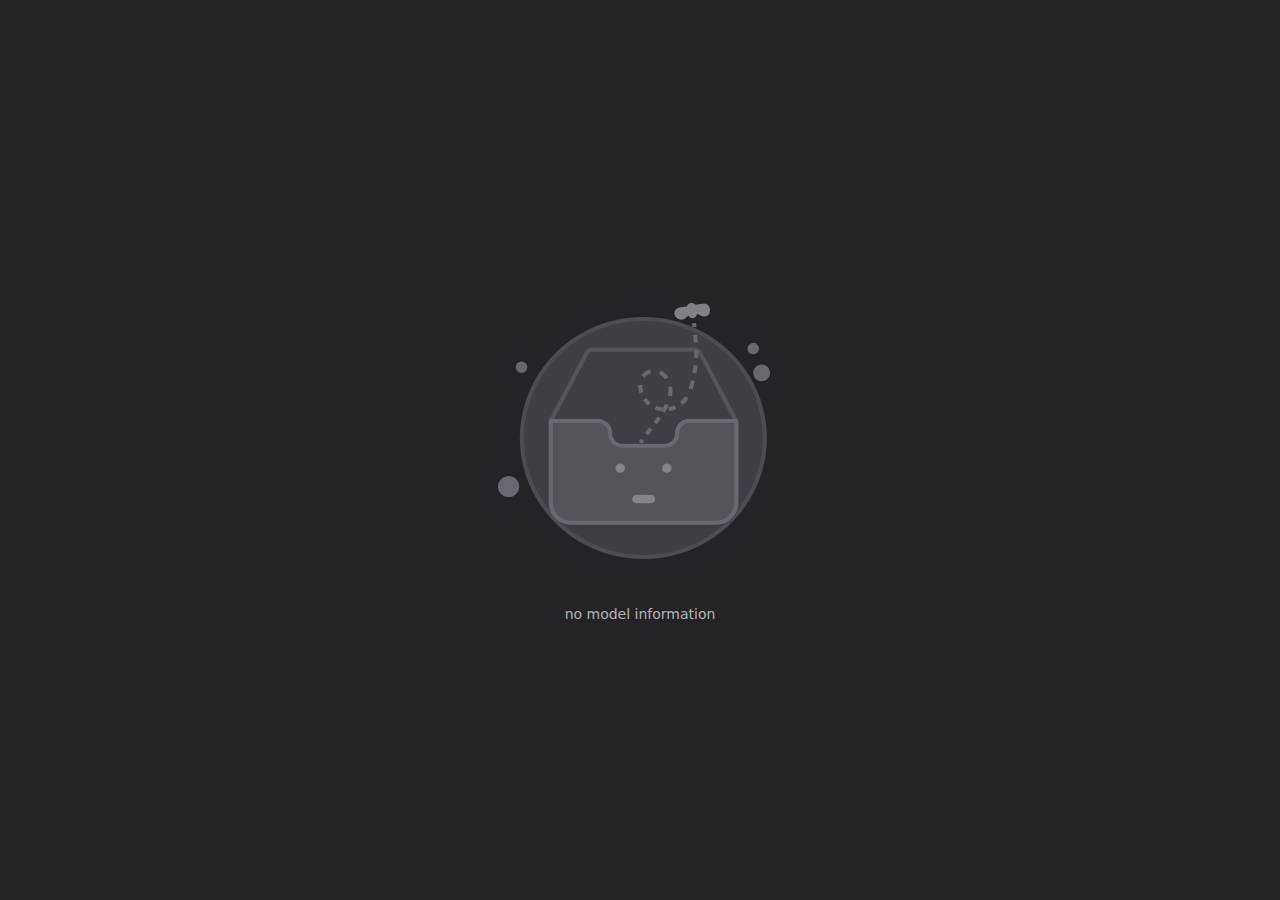
<file: resources/web/model/index.html>
<!doctype html>
<html>
<head>
<meta charset="utf-8">
<meta http-equiv="Cache-Control" content="max-age=7200" />
<title>Model</title>	

<script type="text/javascript" src="../include/jquery-2.1.1.min.js"></script>
<script type="text/javascript" src="../include/json2.js"></script>	
<script type="text/javascript" src="../include/globalapi.js"></script>	

<link rel="stylesheet" type="text/css" href="../include/swiper/swiper-bundle.min.css" />
<script type="text/javascript" src="../include/swiper/swiper-bundle.min.js"></script>
<link rel="stylesheet" type="text/css" href="../include/viewer/viewer.min.css" />
<script type="text/javascript" src="../include/viewer/viewer-jquery.min.js"></script>
<script type="text/javascript" src="../data/text.js"></script>	
	
<link rel="stylesheet" type="text/css" href="model.css" />	
<link rel="stylesheet" type="text/css" href="./css/dark.css" />	
	
<script type="text/javascript" src="test.js"></script>
<script type="text/javascript" src="model.js"></script>	
</head>
<body onLoad="OnInit()">

<div id="EmptyArea">
	<div><img src="img/null.png"></div>
	<div>no model information</div>
</div>
	
<div id="WholeArea">
  <div class="TopBottomBar">&nbsp;</div>	
	
  <div id="Info_Inside_Board" class="ZScrol" >
  <div id="LeftProcessBlock" class="Block_BKGA">
    <div id="Info_ProcessBar" class="LeftProcessBar ProcessBarSelected" onclick="OnMenuClick('Model_Basic');">
	  <img class="LeftTipIcon" src="img/info_h.svg" /><span class="trans" tid='t95'>Model Information</span>
	</div>
    <div id="File_ProcessBar" class="LeftProcessBar" onclick="OnMenuClick('Model_Accessories');">
	  <img class="LeftTipIcon" src="img/file_h.svg" /><span class="trans" tid='t96'>Accessories</span>
	</div>
    <div id="Profile_ProcessBar" class="LeftProcessBar" onclick="OnMenuClick('Model_Profile');">
	  <img class="LeftTipIcon ProfileIcon" src="img/profile_h.svg" /><span class="trans" tid='t97'>Profile Information</span>
	</div>	  
  </div>	  
	  
  <div style="height: 100%;width:280px;"></div>
	
  <div id="ModelInfoBlock" class="ZScrol">
	<div id="Model_Basic" class="InfoBlock">
		<div id="Model_Name_Area" class="Text_TitleBoard">
		<div id="Model_Name_Line" class="Text_TitleArea">
		   <div class="Text_Title" ><span  class="trans" tid='t98' >Model name</span><span>:</span><span id="ModelName" style="margin-left: 8px;">xxxxxxxxxx</span></div>
		   <div><span id="ModelAuthorType" class="trans" tid='t92'>Model Author</span><span>:</span><span id="ModelAuthorName" style="margin-left: 8px;" class="Text_Value">xxxxxxx</span></div>
		</div>
	    <div id="ModelLicenceImg"><img src="img/by-nc-nd.png"></div>
		</div>
		
		<div id="Model_Preview_Image" class="swiper">
			<ul id="ModelPreviewList" class="swiper-wrapper">
<!--				<li class="swiper-slide"><img class="Model_PrevImg" src="img/p1.png" /></li>
				<li class="swiper-slide"><img class="Model_PrevImg" src="img/p2.png" /></li>
				<li class="swiper-slide"><img class="Model_PrevImg" src="img/p3.png" /></li>
				<li class="swiper-slide"><img class="Model_PrevImg" src="img/p4.png" /></li>
				<li class="swiper-slide"><img class="Model_PrevImg" src="img/p5.png" /></li>
				<li class="swiper-slide"><img class="Model_PrevImg" src="img/p6.png" /></li>-->
			</ul>
            <div class="swiper-button-prev"></div>
            <div class="swiper-button-next"></div>
			<div class="swiper-pagination"></div>
		</div>
		
	    <div id="Model_Desc_Area">
			<div class="Text_Title Text_Bold trans" tid='t100'>Model description</div>
			<div id="Model_Desc">
<!--			<p>Summary</p><p>Build guide: <a href="http://danielnoree.com/the-openrc-f1-build-guide/">http://danielnoree.com/the-openrc-f1-build-guide/</a></p><p>Questions &amp; Answers: <a href="http://danielnoree.com/openrc-questions/">http://danielnoree.com/openrc-questions/</a><br>OpenRC Electronics: <a href="http://danielnoree.com/openrc-electronics/">http://danielnoree.com/openrc-electronics/</a></p><p>Consider supporting me on Patreon: <a href="https://www.patreon.com/DanielNoree">https://www.patreon.com/DanielNoree</a></p><p>Complete hardware/electronics lists and kits available here: <a href="http://danielnoree.com/openrc-electronics/">http://danielnoree.com/openrc-electronics/</a></p><p>Please respect the license under which this project is released. Thank you!</p><p>Other OpenR/C Projects:<br>OpenR/C Quadcopter: <a href="https://www.thingiverse.com/thing:793425">http://www.thingiverse.com/thing:793425</a><br>OpenR/C Truggy: <a href="https://www.thingiverse.com/thing:42198">http://www.thingiverse.com/thing:42198</a><br>OpenR/C Touring Car: <a href="https://www.thingiverse.com/thing:83024">http://www.thingiverse.com/thing:83024</a></p><p>Add your OpenR/C build to the buildmap: <a href="https://zeemaps.com/map?group=1888242">https://zeemaps.com/map?group=1888242</a></p><p>This is the OpenR/C Formula 1 car. It´s the third generation OpenR/C car and this time around focus is on simplicity! You can print everything in PLA except the tires which are done in NinjaFlex! Of course you can print it in any material you like but for those that want to print a car but only have PLA at hand, this is the project for you!</p><p>Print the calibration cude to see if you need to finetune your printer for the M3 nuts to fit in their pockets: <a href="https://www.thingiverse.com/thing:2297328">http://www.thingiverse.com/thing:2297328</a></p><p>A note on the servo saver. It´s designed to be used with PLA, the upper and lower BOM applies force similar to a spring in a convetional servo saver. Of course the pressure depends on the type of material used, infill etc. Fine tuning can be done adding washer under or over the servo saver.</p><p>The "Main Turning Vane´s" needs to have it´s lower part trimmed using a "exacto knife". Then slide it in the chassie plate and push it over the "Lid" and it should snap into place-</p><p>Parts that need support added:</p><p>Front Spoiler.stl</p><p>Front.stl</p><p>Rear Rim.stl</p><p>Rear Wing.stl</p><p>Servo Saver Lower.stl</p><p>Things to buy:</p><p>Ok, obviously you need some filament which you´ll get from your favourite filament supplier.</p><p>You also need M3 screws and nuts which you can get at your local hardware store. Check the BOM list for what to get.</p><p>Some bearings are needed aswell, check the BOM list or buy a kit from FastEddyBearings.com: <a href="http://www.fasteddybearings.com/openrc-f1-sealed-bearing-kit/">http://www.fasteddybearings.com/openrc-f1-sealed-bearing-kit/</a></p><p>Suggestion for electronics: <a href="http://danielnoree.com/openrc-electronics/">http://danielnoree.com/openrc-electronics/</a></p><p>Google + Community: <a href="https://plus.google.com/u/0/communities/112745535856143176146">https://plus.google.com/u/0/communities/112745535856143176146</a></p><p>You can aslo ask questions in the Facebook group: <a href="https://www.facebook.com/groups/1111886228841596/">https://www.facebook.com/groups/1111886228841596/</a></p><p>Rain tires designed by Thomas Palm are available here: <a href="https://www.thingiverse.com/thing:999257">http://www.thingiverse.com/thing:999257</a></p><p>Low profile rims &amp; tires designed by Thomas Palm are available here: <a href="https://www.thingiverse.com/thing:1103751">http://www.thingiverse.com/thing:1103751</a></p><p>Short video: <a href="https://youtu.be/eTST_g2g2xQ">https://youtu.be/eTST_g2g2xQ</a></p><p>Please consider supporting me on Patreon: <a href="https://www.patreon.com/DanielNoree">https://www.patreon.com/DanielNoree</a></p><p>Like my FaceBook page - <a href="https://www.facebook.com/Daniel-Nor%C3%A9e-576194949211855/">https://www.facebook.com/Daniel-Nor%C3%A9e-576194949211855/</a><br>Subscribe to my YouTube channel - <a href="https://www.youtube.com/user/DanielNoree2">https://www.youtube.com/user/DanielNoree2</a></p><p>INSTAGRAM <a href="https://www.instagram.com/danielnoree/">https://www.instagram.com/danielnoree/</a><br>TWITTER <a href="https://twitter.com/DanielNoree">https://twitter.com/DanielNoree</a><br>GOOGLE+ <a href="https://plus.google.com/u/1/+DanielNoree">https://plus.google.com/u/1/+DanielNoree</a><br>FACEBOOK <a href="https://www.facebook.com/daniel.noree">https://www.facebook.com/daniel.noree</a></p><p>GOOGLE+ OPENRC COMMUNITY <a href="https://plus.google.com/communities/112745535856143176146">https://plus.google.com/communities/112745535856143176146</a><br>FACEBOOK OPENRC GROUP <a href="https://www.facebook.com/groups/1111886228841596/">https://www.facebook.com/groups/1111886228841596/</a></p><p>&nbsp;</p><p>&nbsp;</p><figure class="media"><div data-oembed-url="https://www.youtube.com/watch?v=VhTR0SytEao"><div style="position: relative; padding-bottom: 100%; height: 0; padding-bottom: 56.2493%;"><iframe src="https://www.youtube.com/embed/VhTR0SytEao" style="position: absolute; width: 100%; height: 100%; top: 0; left: 0;" frameborder="0" allow="autoplay; encrypted-media" allowfullscreen=""></iframe></div></div></figure>-->
			</div>
		</div>
    </div>
	  
	<div id="Model_Accessories" class="InfoBlock">
		<div class="Text_Title Text_Bold">
			<span class="trans" tid='t96'>Accessories</span>&nbsp;<span>(</span><span id="FileTotalNum">0</span><span>)</span>		
		</div>
		
			
	    <div id="FILE_BOM_List" class="File_Board">
			<div><span class="trans" tid='t101'>BOM</span>&nbsp;<span>(</span><span id="BOMTotalNum">0</span><span>)</span>	</div>
			<div class="FileListBoard">
<!--				<div class="FileItem">
					<div class="FileIcon"><img src="img/pdf.png" /></div>
					<div class="FileText">
						<div class="FileName">19371379193713791937137919371379193713791937137919371379193713791937137919371379.pdf</div>
						<div class="FileSize">232MB</div>
					</div>
					<div class="FileMenu"><img src="img/s.svg" /></div>
				</div>
				<div class="FileItem">
					<div class="ImageIcon"><img src="d:/preview.png" /></div>
					<div class="FileText">
						<div class="FileName">19371379.pdf</div>
						<div class="FileSize">232MB</div>
					</div>
					<div class="FileMenu" onClick=""><img src="img/s.svg" /></div>
				</div>				
				<div class="FileItem">
					<div class="FileIcon"><img src="img/excel.png" /></div>
					<div class="FileText">
						<div class="FileName">19371379.pdf</div>
						<div class="FileSize">232MB</div>
					</div>
					<div class="FileMenu"><img src="img/s.svg" /></div>
				</div>
				<div class="FileItem">
					<div class="FileIcon"><img src="img/pdf.png" /></div>
					<div class="FileText">
						<div class="FileName">19371379.pdf</div>
						<div class="FileSize">232MB</div>
					</div>
					<div class="FileMenu"><img src="img/s.svg" /></div>
				</div>
				<div class="FileItem">
					<div class="FileIcon"><img src="img/default.png" /></div>
					<div class="FileText">
						<div class="FileName">19371379.pdf</div>
						<div class="FileSize">232MB</div>
					</div>
					<div class="FileMenu"><img src="img/s.svg" /></div>
				</div>	-->			
			</div>
		</div>		
		
	    <div id="FILE_ASSEMBLY_List" class="File_Board">
			<div><span class="trans" tid='t102'>Assembly Guide</span>&nbsp;<span>(</span><span id="AssemblyTotalNum">0</span><span>)</span>  </div>
			<div class="FileListBoard">
<!--				<div class="FileItem">
					<div class="FileIcon"><img src="img/pdf.png" /></div>
					<div class="FileText">
						<div class="FileName">19371379.pdf</div>
						<div class="FileSize">232MB</div>
					</div>
					<div class="FileMenu"><img src="img/s.svg" /></div>
				</div>
				<div class="FileItem">
					<div class="FileIcon"><img src="img/excel.png" /></div>
					<div class="FileText">
						<div class="FileName">19371379.pdf</div>
						<div class="FileSize">232MB</div>
					</div>
					<div class="FileMenu"><img src="img/s.svg" /></div>
				</div>
				<div class="FileItem">
					<div class="FileIcon"><img src="img/pdf.png" /></div>
					<div class="FileText">
						<div class="FileName">19371379.pdf</div>
						<div class="FileSize">232MB</div>
					</div>
					<div class="FileMenu"><img src="img/s.svg" /></div>
				</div>
				<div class="FileItem">
					<div class="FileIcon"><img src="img/default.png" /></div>
					<div class="FileText">
						<div class="FileName">19371379.pdf</div>
						<div class="FileSize">232MB</div>
					</div>
					<div class="FileMenu"><img src="img/s.svg" /></div>
				</div>	-->			
			</div>
		</div>		
		
	    <div id="FILE_OTHER_List" class="File_Board">
			<div><span class="trans" tid='t103'>Other</span>&nbsp;<span>(</span><span id="OtherFileTotalNum">0</span><span>)</span>  </div>
			<div class="FileListBoard">
<!--				<div class="FileItem">
					<div class="FileIcon"><img src="img/default.png" /></div>
					<div class="FileText">
						<div class="FileName">19371379.pdf</div>
						<div class="FileSize">232MB</div>
					</div>
					<div class="FileMenu"><img src="img/s.svg" /></div>
				</div>
				<div class="FileItem">
					<div class="FileIcon"><img src="img/excel.png" /></div>
					<div class="FileText">
						<div class="FileName">19371379.pdf</div>
						<div class="FileSize">232MB</div>
					</div>
					<div class="FileMenu"><img src="img/s.svg" /></div>
				</div>
				<div class="FileItem">
					<div class="FileIcon"><img src="img/default.png" /></div>
					<div class="FileText">
						<div class="FileName">19371379.pdf</div>
						<div class="FileSize">232MB</div>
					</div>
					<div class="FileMenu"><img src="img/s.svg" /></div>
				</div>
				<div class="FileItem">
					<div class="FileIcon"><img src="img/pdf.png" /></div>
					<div class="FileText">
						<div class="FileName">19371379.pdf</div>
						<div class="FileSize">232MB</div>
					</div>
					<div class="FileMenu"><img src="img/s.svg" /></div>
				</div>	-->			
			</div>
		</div>		
		
	</div>
	  
	<div id="Model_Profile" class="InfoBlock">
		<div id="Profile_Name_Area" class="Text_TitleBoard">
		<div id="Profile_Name_Line" class="Text_TitleArea">
		   <div class="Text_Title" ><span  class="trans" tid='t104'>Profile name</span><span>:</span><span id="ProfileName" style="margin-left: 8px;">xxxxxxxxxxx</span></div>
		   <div><span class="trans" tid='t105'>Profile Author</span><span>:</span><span id="ProfileAuthor" style="margin-left: 8px;" class="Text_Value">xxxxxx</span></div>
		</div>
		</div>
		
		<div id="Profile_Preview_Image" class="swiper">
			<div  id="ProfilePreviewList" class="swiper-wrapper">
<!--				<div class="swiper-slide"><img class="Model_PrevImg" src="img/p1.png" /></div>
				<div class="swiper-slide"><img class="Model_PrevImg" src="img/p2.png" /></div>
				<div class="swiper-slide"><img class="Model_PrevImg" src="img/p3.png" /></div>
				<div class="swiper-slide"><img class="Model_PrevImg" src="img/p4.png" /></div>
				<div class="swiper-slide"><img class="Model_PrevImg" src="img/p5.png" /></div>
				<div class="swiper-slide"><img class="Model_PrevImg" src="img/p6.png" /></div>-->
			</div>
            <div class="swiper-button-prev"></div>
            <div class="swiper-button-next"></div>
			<div class="swiper-pagination"></div>
		</div>
		
	    <div id="Profile_Desc_Area">
			<div class="Text_Title Text_Bold trans" tid='t106' >Profile description</div>
			<div id="Profile_Desc">
<!--			<p>Summary</p><p>Build guide: <a href="http://danielnoree.com/the-openrc-f1-build-guide/">http://danielnoree.com/the-openrc-f1-build-guide/</a></p><p>Questions &amp; Answers: <a href="http://danielnoree.com/openrc-questions/">http://danielnoree.com/openrc-questions/</a><br>OpenRC Electronics: <a href="http://danielnoree.com/openrc-electronics/">http://danielnoree.com/openrc-electronics/</a></p><p>Consider supporting me on Patreon: <a href="https://www.patreon.com/DanielNoree">https://www.patreon.com/DanielNoree</a></p><p>Complete hardware/electronics lists and kits available here: <a href="http://danielnoree.com/openrc-electronics/">http://danielnoree.com/openrc-electronics/</a></p><p>Please respect the license under which this project is released. Thank you!</p><p>Other OpenR/C Projects:<br>OpenR/C Quadcopter: <a href="https://www.thingiverse.com/thing:793425">http://www.thingiverse.com/thing:793425</a><br>OpenR/C Truggy: <a href="https://www.thingiverse.com/thing:42198">http://www.thingiverse.com/thing:42198</a><br>OpenR/C Touring Car: <a href="https://www.thingiverse.com/thing:83024">http://www.thingiverse.com/thing:83024</a></p><p>Add your OpenR/C build to the buildmap: <a href="https://zeemaps.com/map?group=1888242">https://zeemaps.com/map?group=1888242</a></p><p>This is the OpenR/C Formula 1 car. It´s the third generation OpenR/C car and this time around focus is on simplicity! You can print everything in PLA except the tires which are done in NinjaFlex! Of course you can print it in any material you like but for those that want to print a car but only have PLA at hand, this is the project for you!</p><p>Print the calibration cude to see if you need to finetune your printer for the M3 nuts to fit in their pockets: <a href="https://www.thingiverse.com/thing:2297328">http://www.thingiverse.com/thing:2297328</a></p><p>A note on the servo saver. It´s designed to be used with PLA, the upper and lower BOM applies force similar to a spring in a convetional servo saver. Of course the pressure depends on the type of material used, infill etc. Fine tuning can be done adding washer under or over the servo saver.</p><p>The "Main Turning Vane´s" needs to have it´s lower part trimmed using a "exacto knife". Then slide it in the chassie plate and push it over the "Lid" and it should snap into place-</p><p>Parts that need support added:</p><p>Front Spoiler.stl</p><p>Front.stl</p><p>Rear Rim.stl</p><p>Rear Wing.stl</p><p>Servo Saver Lower.stl</p><p>Things to buy:</p><p>Ok, obviously you need some filament which you´ll get from your favourite filament supplier.</p><p>You also need M3 screws and nuts which you can get at your local hardware store. Check the BOM list for what to get.</p><p>Some bearings are needed aswell, check the BOM list or buy a kit from FastEddyBearings.com: <a href="http://www.fasteddybearings.com/openrc-f1-sealed-bearing-kit/">http://www.fasteddybearings.com/openrc-f1-sealed-bearing-kit/</a></p><p>Suggestion for electronics: <a href="http://danielnoree.com/openrc-electronics/">http://danielnoree.com/openrc-electronics/</a></p><p>Google + Community: <a href="https://plus.google.com/u/0/communities/112745535856143176146">https://plus.google.com/u/0/communities/112745535856143176146</a></p><p>You can aslo ask questions in the Facebook group: <a href="https://www.facebook.com/groups/1111886228841596/">https://www.facebook.com/groups/1111886228841596/</a></p><p>Rain tires designed by Thomas Palm are available here: <a href="https://www.thingiverse.com/thing:999257">http://www.thingiverse.com/thing:999257</a></p><p>Low profile rims &amp; tires designed by Thomas Palm are available here: <a href="https://www.thingiverse.com/thing:1103751">http://www.thingiverse.com/thing:1103751</a></p><p>Short video: <a href="https://youtu.be/eTST_g2g2xQ">https://youtu.be/eTST_g2g2xQ</a></p><p>Please consider supporting me on Patreon: <a href="https://www.patreon.com/DanielNoree">https://www.patreon.com/DanielNoree</a></p><p>Like my FaceBook page - <a href="https://www.facebook.com/Daniel-Nor%C3%A9e-576194949211855/">https://www.facebook.com/Daniel-Nor%C3%A9e-576194949211855/</a><br>Subscribe to my YouTube channel - <a href="https://www.youtube.com/user/DanielNoree2">https://www.youtube.com/user/DanielNoree2</a></p><p>INSTAGRAM <a href="https://www.instagram.com/danielnoree/">https://www.instagram.com/danielnoree/</a><br>TWITTER <a href="https://twitter.com/DanielNoree">https://twitter.com/DanielNoree</a><br>GOOGLE+ <a href="https://plus.google.com/u/1/+DanielNoree">https://plus.google.com/u/1/+DanielNoree</a><br>FACEBOOK <a href="https://www.facebook.com/daniel.noree">https://www.facebook.com/daniel.noree</a></p><p>GOOGLE+ OPENRC COMMUNITY <a href="https://plus.google.com/communities/112745535856143176146">https://plus.google.com/communities/112745535856143176146</a><br>FACEBOOK OPENRC GROUP <a href="https://www.facebook.com/groups/1111886228841596/">https://www.facebook.com/groups/1111886228841596/</a></p><p>&nbsp;</p><p>&nbsp;</p><figure class="media"><div data-oembed-url="https://www.youtube.com/watch?v=VhTR0SytEao"><div style="position: relative; padding-bottom: 100%; height: 0; padding-bottom: 56.2493%;"><iframe src="https://www.youtube.com/embed/VhTR0SytEao" style="position: absolute; width: 100%; height: 100%; top: 0; left: 0;" frameborder="0" allow="autoplay; encrypted-media" allowfullscreen=""></iframe></div></div></figure>-->
			</div>
		</div>		
	</div>
  
	<div class="FloorBottomBar">&nbsp; </div>	  
  </div> 
  </div>	 
	
</div>
</body>
</html>
</file>
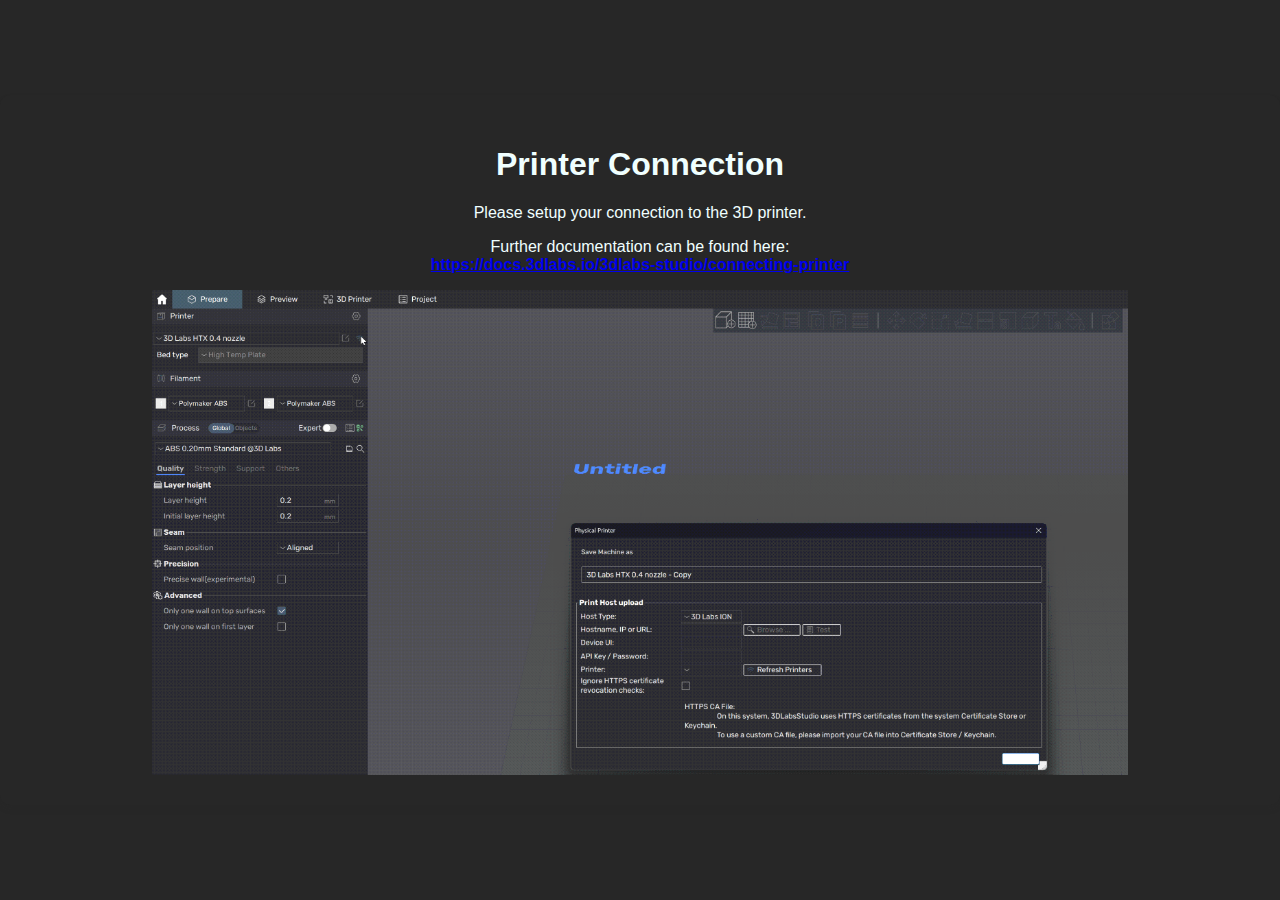
<file: resources/web/orca/missing_connection.html>
<!DOCTYPE html>
<html lang="en">
<head>
    <meta charset="UTF-8">
    <meta name="viewport" content="width=device-width, initial-scale=1.0">
    <title>Printer Connection Required</title>
    <style>
        body {
            font-family: Arial, sans-serif;
            display: flex;
            justify-content: center;
            align-items: center;
            height: 100vh;
            margin: 0;
            background-color: #272727;
        }
        .container {
            text-align: center;
            background-color: #272727;
            color: azure;
            padding: 30px;
            border-radius: 10px;
            box-shadow: 0 4px 6px rgba(39, 39, 39, 0.1);
        }
    </style>
</head>
<body>
    <div class="container">
        <h1>Printer Connection</h1>
        <p>Please setup your connection to the 3D printer.</p>
        <p>Further documentation can be found here: <br>
        <a href="https://docs.3dlabs.io/3dlabs-studio/connecting-printer"><b>https://docs.3dlabs.io/3dlabs-studio/connecting-printer</b></a></p>
        <center><img src="SetupConnection.gif" alt="Printer connection setup demonstration" style="max-width: 80%; height: auto; display: block;"/></center>
    </div>
</body>
</html>
</file>
<file: resources/web/model/model.css>
*
{
	margin:0px;
	padding: 0px;
	border: 0px;
	font-family: "system-ui", "Segoe UI", Roboto, Oxygen, Ubuntu, "Fira Sans", "Droid Sans", "Helvetica Neue", sans-sans;
}

html
{
	height: 100%;
}

body
{
	min-width: 1280px;
	height: 100%;
	display:flex;
	flex-direction: column;
	justify-content: center;
	align-items: center;
	background-color: #F4F4F4;	
	font-size: 14px;	
	color: #595959;	
	line-height: 24px;
}

#EmptyArea
{
	min-width: 1280px;
	display: flex;
	flex-direction: column;
	align-items: center;
	justify-content: center;
	display: flex;
}


#WholeArea
{
	height:  100%;
	position: relative;
	overflow-y: hidden;
	display: none;
}

.ZScrol::-webkit-scrollbar {/*滚动条整体样式*/
    width: 8px;     /*高宽分别对应横竖滚动条的尺寸*/
    height: 8px;
	padding: 2px;
}

.ZScrol::-webkit-scrollbar-thumb {/*滚动条里面小方块*/
    border-radius: 6px;
    -webkit-box-shadow: inset 0 0 5px rgba(0,0,0,0.2);
	box-shadow: inset 0 0 5px rgba(0,0,0,0.2);
    background-color: #AAAAAA;
}

.ZScrol::-webkit-scrollbar-track {/*滚动条里面轨道*/
        -webkit-box-shadow: inset 0 0 5px rgba(0,0,0,0.2);
	    box-shadow: inset 0 0 5px rgba(0,0,0,0.2);
        border-radius: 10px;
        background: #EDEDED;
}


.TopBottomBar
{
	height: 24px;
}

.FloorBottomBar
{
	height: 100px;
}


/*----Basic----*/
.Text_Title
{
	font-size: 16px;
	font-weight: 700;
	color: black;
}

.Text_Value
{
	color: black;
}

.Text_Bold
{
	font-weight: 700;
}

.Text_TitleBoard
{
	border-bottom: 1px solid #DDDDDD;
	padding: 16px  0px;
}

.Text_TitleArea div
{
	height: 32px;
	line-height: 32px	
}

.Block_BKGA
{
	background-color: white;
}

.Block_BKGB
{
	background-color: #F4F4F4;
}

/*---Swiper---*/
.swiper
{
    --swiper-theme-color: #ff6600;/* 设置Swiper风格 */
    --swiper-navigation-color: #009688;/* 单独设置按钮颜色 */
    --swiper-navigation-size: 30px;/* 设置按钮大小 */
}

/*---Left---*/
#LeftProcessBlock
{
	position:fixed;
	top: 24px;
	width: 264px;
	height: 120px;
    flex-shrink: 0;
}

.LeftProcessBar
{
	border-left: 2px solid #DDDDDD;
	height: 40px;
	display: flex;
	align-items: center;
	cursor: pointer;
}

.LeftProcessBar img
{
	margin-left:18px;
}

.LeftProcessBar span
{
	margin-left: 20px;
}

.LeftTipIcon
{
	width: 20px;
	height: 20px;
}

.ProcessBarSelected
{
	border-left-color:#009688;
}

.ProcessBarSelected span
{
	color:#009688;
}

#Info_ProcessBar.ProcessBarSelected img
{
	content:url("img/info_g.svg");
}

#File_ProcessBar.ProcessBarSelected img
{
	content:url("img/file_g.svg");
}

#Profile_ProcessBar.ProcessBarSelected img
{
	content:url("img/profile_g.svg");
}



/*---Right---*/

/*--Basic Info--*/
#Info_Inside_Board
{
	display: flex;
	height: calc(100% - 24px);
	overflow-y:auto;
}

.InfoBlock
{
	background-color: white;
	padding: 20px 40px;
}

.InfoBlock:nth-child(n+2)
{
	margin-top: 8px;
}

#ModelInfoBlock
{
	width: 1000px;
}

#Model_Name_Area {
	display: flex;
	justify-content: space-between;
	align-items: flex-end;
}

#Model_Preview_Image
{
	height: 480px;
}

.swiper
{
	margin: 24px 0px;
}

.swiper-slide
{
	cursor:pointer;
	display: flex;
	align-content: center;
	justify-content: center;
}

.swiper-slide img
{
    max-width:100%;
    max-height:100%;
}

/*---Document---*/
#Model_Accessories
{
}

.File_Board
{
	background-color: #F4F4F4;
	padding: 12px 15px;	
}

.File_Board:nth-child(n+2)
{
	margin-top: 16px;
}

.FileListBoard
{
	display: flex;
	flex-wrap: wrap;
}

.FileItem
{
	width:406px;
	background-color: white;
	display: flex;
	align-items: center;
	padding: 12px 15px;
	margin: 4px 0px;
}

.FileItem:nth-child(2n+1)
{
	margin-right: 16px;
}


.FileIcon img
{
	width: 36px;
	height: 42px;
}

.ImageIcon img
{
	width: 36px;
	height: 42px;
	object-fit: cover;
}

.FileText
{
	width: 306px;
	height: 40px;
	line-height: 20px;
	padding: 0px 16px;
	display: flex;
	align-items: center;
}

.FileSize
{
	display:none;
}

.FileName
{
	width: 100%;
	overflow: hidden;
	text-overflow: ellipsis;
	white-space: nowrap;
}

.FileMenu
{
	height: 32px;
	width: 32px;
	display: flex;
	cursor: pointer;
	align-items: center;
	justify-content: center;
}

.FileMenu img
{
	width: 24px;
}


/*---Profile---*/
#Profile_Preview_Image
{
	height: 480px;
}

.viewer-button
{
	background-color: rgba(255,0,0,.5)!important;
}
</file>
<file: resources/web/model/css/dark.css>
body
{
	background-color:#242428;
	color: #B3B3B5;
}

a
{
	color: #009688;
}

.ZScrol::-webkit-scrollbar-thumb {/*滚动条里面小方块*/
    background-color: #939594;
}

.ZScrol::-webkit-scrollbar-track {/*滚动条里面轨道*/
        background: #161817;
}

#EmptyArea img
{
	content:url(../img/null2.png);
}

.Text_Title
{
	color: #EFEFF0;
}

.Text_Value
{
	color: #B3B3B5;
}

.Text_TitleBoard
{
	border-bottom: 1px solid #54545A;
}

.LeftProcessBar
{
	border-left: 2px solid #4C4C55;
}

.ProcessBarSelected
{
	border-left-color:#009688;
}

.Block_BKGA
{
	background-color:#36363C;
}

.InfoBlock
{
	background-color:#36363C;
}

.File_Board
{
	background-color:#242428;
}

.FileItem
{
	background-color:#36363C;
}
</file>
<file: resources/web/include/viewer/viewer.min.css>
/*!
 * Viewer.js v0.3.1
 * https://github.com/fengyuanchen/viewerjs
 *
 * Copyright (c) 2015-2016 Fengyuan Chen
 * Released under the MIT license
 *
 * Date: 2016-02-02T11:35:36.273Z
 */.viewer-container,.viewer-navbar{background-color:#000;overflow:hidden}.viewer-canvas,.viewer-container,.viewer-footer,.viewer-player{right:0;bottom:0;left:0}.viewer-button,.viewer-canvas,.viewer-container,.viewer-footer,.viewer-list,.viewer-navbar,.viewer-open,.viewer-title,.viewer-toolbar,.viewer-toolbar>li{overflow:hidden}.viewer-close:before,.viewer-flip-horizontal:before,.viewer-flip-vertical:before,.viewer-fullscreen-exit:before,.viewer-fullscreen:before,.viewer-next:before,.viewer-one-to-one:before,.viewer-play:before,.viewer-prev:before,.viewer-reset:before,.viewer-rotate-left:before,.viewer-rotate-right:before,.viewer-zoom-in:before,.viewer-zoom-out:before{font-size:0;line-height:0;display:block;width:20px;height:20px;color:transparent;background-image:url([data-uri]);background-repeat:no-repeat}.viewer-zoom-in:before{content:'Zoom In';background-position:0 0}.viewer-zoom-out:before{content:'Zoom Out';background-position:-20px 0}.viewer-one-to-one:before{content:'One to One';background-position:-40px 0}.viewer-reset:before{content:'Reset';background-position:-60px 0}.viewer-prev:before{content:'Previous';background-position:-80px 0}.viewer-play:before{content:'Play';background-position:-100px 0}.viewer-next:before{content:'Next';background-position:-120px 0}.viewer-rotate-left:before{content:'Rotate Left';background-position:-140px 0}.viewer-rotate-right:before{content:'Rotate Right';background-position:-160px 0}.viewer-flip-horizontal:before{content:'Flip Horizontal';background-position:-180px 0}.viewer-flip-vertical:before{content:'Flip Vertical';background-position:-200px 0}.viewer-fullscreen:before{content:'Enter Full Screen';background-position:-220px 0}.viewer-fullscreen-exit:before{content:'Exit Full Screen';background-position:-240px 0}.viewer-close:before{content:'Close';background-position:-260px 0}.viewer-container{font-size:0;line-height:0;position:absolute;top:0;-webkit-user-select:none;-moz-user-select:none;-ms-user-select:none;user-select:none;background-color:rgba(0,0,0,.5);direction:ltr!important;-ms-touch-action:none;touch-action:none;-webkit-tap-highlight-color:transparent;-webkit-touch-callout:none}.viewer-container ::-moz-selection,.viewer-container::-moz-selection{background-color:transparent}.viewer-container ::selection,.viewer-container::selection{background-color:transparent}.viewer-container img{display:block;width:100%;min-width:0!important;max-width:none!important;height:auto;min-height:0!important;max-height:none!important}.viewer-player,.viewer-tooltip{display:none;position:absolute}.viewer-canvas{position:absolute;top:0}.viewer-canvas>img{width:auto;max-width:90%!important;height:auto;margin:15px auto}.viewer-footer{position:absolute;text-align:center}.viewer-navbar{background-color:rgba(0,0,0,.5)}.viewer-list{-webkit-box-sizing:content-box;-moz-box-sizing:content-box;box-sizing:content-box;height:50px;margin:0;padding:1px 0}.viewer-list>li{font-size:0;line-height:0;float:left;overflow:hidden;width:30px;height:50px;cursor:pointer;opacity:.5;color:transparent;filter:alpha(opacity=50)}.viewer-list>li+li{margin-left:1px}.viewer-list>.viewer-active{opacity:1;filter:alpha(opacity=100)}.viewer-player{top:0;cursor:none;background-color:#000}.viewer-player>img{position:absolute;top:0;left:0}.viewer-toolbar{width:280px;margin:0 auto 5px;padding:3px 0}.viewer-toolbar>li{float:left;width:24px;height:24px;cursor:pointer;border-radius:50%;background-color:#000;background-color:rgba(0,0,0,.5)}.viewer-toolbar>li:hover{background-color:#000;background-color:rgba(0,0,0,.8)}.viewer-toolbar>li:before{margin:2px}.viewer-toolbar>li+li{margin-left:1px}.viewer-toolbar>.viewer-play{width:30px;height:30px;margin-top:-3px;margin-bottom:-3px}.viewer-toolbar>.viewer-play:before{margin:5px}.viewer-tooltip{font-size:12px;line-height:20px;top:50%;left:50%;width:50px;height:20px;margin-top:-10px;margin-left:-25px;text-align:center;color:#fff;border-radius:10px;background-color:#000;background-color:rgba(0,0,0,.8)}.viewer-title{font-size:12px;line-height:1;display:inline-block;max-width:90%;margin:0 5% 5px;white-space:nowrap;text-overflow:ellipsis;opacity:.8;color:#ccc;filter:alpha(opacity=80)}.viewer-title:hover{opacity:1;filter:alpha(opacity=100)}.viewer-button{position:absolute;top:-40px;right:-40px;width:80px;height:80px;cursor:pointer;border-radius:50%;background-color:#000;background-color:rgba(0,0,0,.5)}.viewer-button:before{position:absolute;bottom:15px;left:15px}.viewer-fixed{position:fixed}.viewer-show{display:block}.viewer-hide{display:none}.viewer-invisible{visibility:hidden}.viewer-move{cursor:move;cursor:-webkit-grab;cursor:-moz-grab;cursor:grab}.viewer-fade{opacity:0;filter:alpha(opacity=0)}.viewer-in{opacity:1;filter:alpha(opacity=100)}.viewer-transition{-webkit-transition:all .3s ease-out;-o-transition:all .3s ease-out;transition:all .3s ease-out}@media (max-width:767px){.viewer-hide-xs-down{display:none}}@media (max-width:991px){.viewer-hide-sm-down{display:none}}@media (max-width:1199px){.viewer-hide-md-down{display:none}}
</file>
